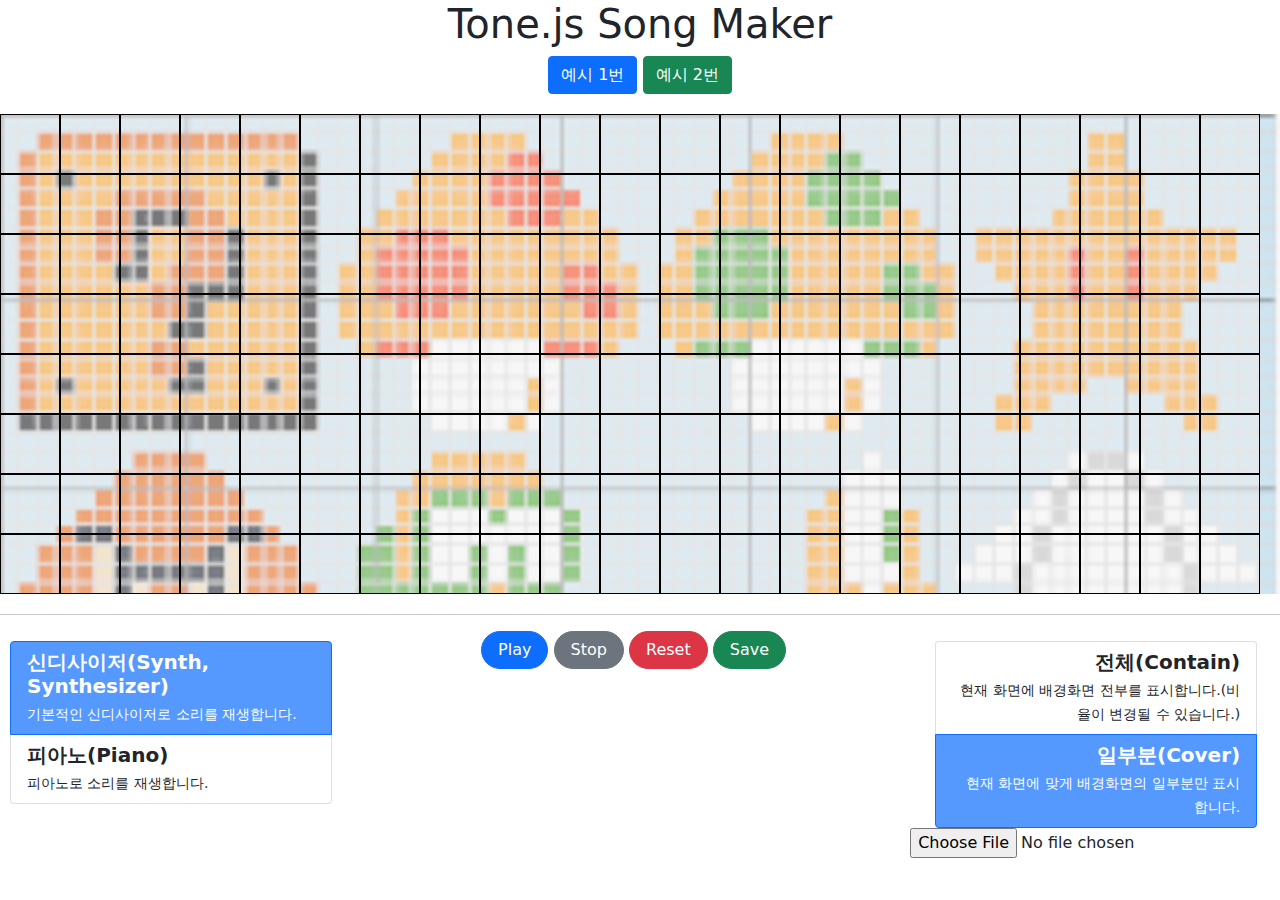
<file: MelodyMaker.html>
<!DOCTYPE html>
<html lang="ko">
<head>
    <meta charset="UTF-8">
    <meta name="viewport" content="width=device-width, initial-scale=1.0">
    <title>Tone.js Song Maker</title>    
    <!-- <link href="https://cdn.jsdelivr.net/npm/bootstrap@5.0.2/dist/css/bootstrap.min.css" rel="stylesheet" integrity="sha384-EVSTQN3/azprG1Anm3QDgpJLIm9Nao0Yz1ztcQTwFspd3yD65VohhpuuCOmLASjC" crossorigin="anonymous"> -->
    <link rel="stylesheet" href="./lib/bootstrap.css">
    <link rel="stylesheet" href="./css/MelodyMaker.css">
  </head>
<body>
    <div class="">
        <h1>Tone.js Song Maker</h1>
        <div id="load-control">
            <button id="loadExample-1" class="btn btn-primary" type="button" onclick="loadExample(1)">예시 1번</button>
            <button id="loadExample-2" class="btn btn-success" type="button" onclick="loadExample(2)">예시 2번</button>
        </div>
    </div>
    <div id="grid"></div>

    <hr>

    <div id="control-wrap">
        <div class="control-panel control-left">          
          <ul class="list-group">
            <div class="list-group-item list-group-item-action panel-left synth active" onclick="changeInstrument('synth')">              
              <h5 class="mb-1"><strong>신디사이저(Synth, Synthesizer)</strong></h5>
              <small>기본적인 신디사이저로 소리를 재생합니다.</small>
            </div>

            <div class="list-group-item list-group-item-action panel-left piano" onclick="changeInstrument('piano')">              
              <h5 class="mb-1"><strong>피아노(Piano)</strong></h5>
              <small>피아노로 소리를 재생합니다.</small>
            </div>
          </ul>
        </div>

        <div class="control-panel control-middle">
          <button id="play" class="btn btn-primary rounded-pill px-3" type="button">Play</button>
          <button id="stop" class="btn btn-secondary rounded-pill px-3" type="button">Stop</button>
          <button id="reset" class="btn btn-danger rounded-pill px-3" type="button">Reset</button>
          <button id="save" class="btn btn-success rounded-pill px-3" type="button">Save</button>
        </div>

        <div class="control-panel control-right">          
          <ul class="list-group">
            <div class="list-group-item list-group-item-action panel-right full" onclick="backgrounType('full')">              
              <h5 class="mb-1"><strong>전체(Contain)</strong></h5>
              <small>현재 화면에 배경화면 전부를 표시합니다.(비율이 변경될 수 있습니다.)</small>
            </div>

            <div class="list-group-item list-group-item-action panel-right part active" onclick="backgrounType('part')">              
              <h5 class="mb-1"><strong>일부분(Cover)</strong></h5>
              <small>현재 화면에 맞게 배경화면의 일부분만 표시합니다.</small>
            </div>
          </ul>
          <div id="image-control controls">
            <input type="file" id="bg-upload" accept="image/*">
          </div>          
        </div>

    </div>

    <br>
    <!-- <script src="https://unpkg.com/tone"></script> -->
    <script type="module" src="./lib/tone.js"></script>
    <script type="text/javascript" src="./js/button.js" defer></script>
    <script type="text/javascript" src="./js/grid.js" defer></script>
    <script type="text/javascript" src="./js/MelodyMaker.js" defer></script>
    <script type="text/javascript" src="./js/example.js" defer></script>
    <script type="text/javascript" defer>
      document.addEventListener('DOMContentLoaded', function() {
        createGrid(); // 그리드 생성

        playButton.addEventListener("click", play);
        stopButton.addEventListener("click", stop);
        resetButton.addEventListener("click", reset);
        upload.addEventListener("change", uploadBackground);

        changeInstrument('synth');
      });
    </script>
</body>
</html>
</file>
<file: css/MelodyMaker.css>
body {
    /* font-family: Arial, sans-serif; */
    text-align: center;
}

#grid {
    display: grid;
    /*
    grid-template-columns: repeat(32, 60px);
    grid-template-rows: repeat(8, 60px);
    */
    gap: 0px;
    margin: 20px auto;
    background-image: url("../image/super-mario.png");
    background-size: cover;
}

.cell {
    width: 60px;
    height: 60px;
    background-color: rgba(239, 239, 240, 0.5);
    cursor: pointer;
    border: 1px solid black;
}

.cell.A.active{ background-color: rgba(247, 148, 61, 0.8); }
.cell.B.active{ background-color: rgba(227, 49, 89, 0.8); }
.cell.C.active{ background-color: rgba(191, 79, 168, 0.8); }
.cell.D.active{ background-color: rgba(77, 97, 216, 0.8); }
.cell.E.active{ background-color: rgba(69, 181, 161, 0.8); }
.cell.F.active{ background-color: rgba(149, 198, 49, 0.8); }
.cell.G.active{ background-color: rgba(237, 217, 41, 0.8); }
.cell.c-step { background-color: rgba(235, 246, 255, 0.8); }


#control-wrap {
    display: grid;
    grid-template-columns: 33% 33% 33%;
}

.control-left {    
    padding : 10px;
    text-align: left;
}
.control-left .list-group-item{
    width: 80%;
}

.control-right {    
    padding : 10px;
    text-align: right;
}
.control-right .list-group{
    align-items:flex-end;
}
.control-right .list-group-item{
    width: 80%;
    
}

.list-group-item.active {
    background-color: rgba(13, 110, 253, 0.7);
}
</file>
